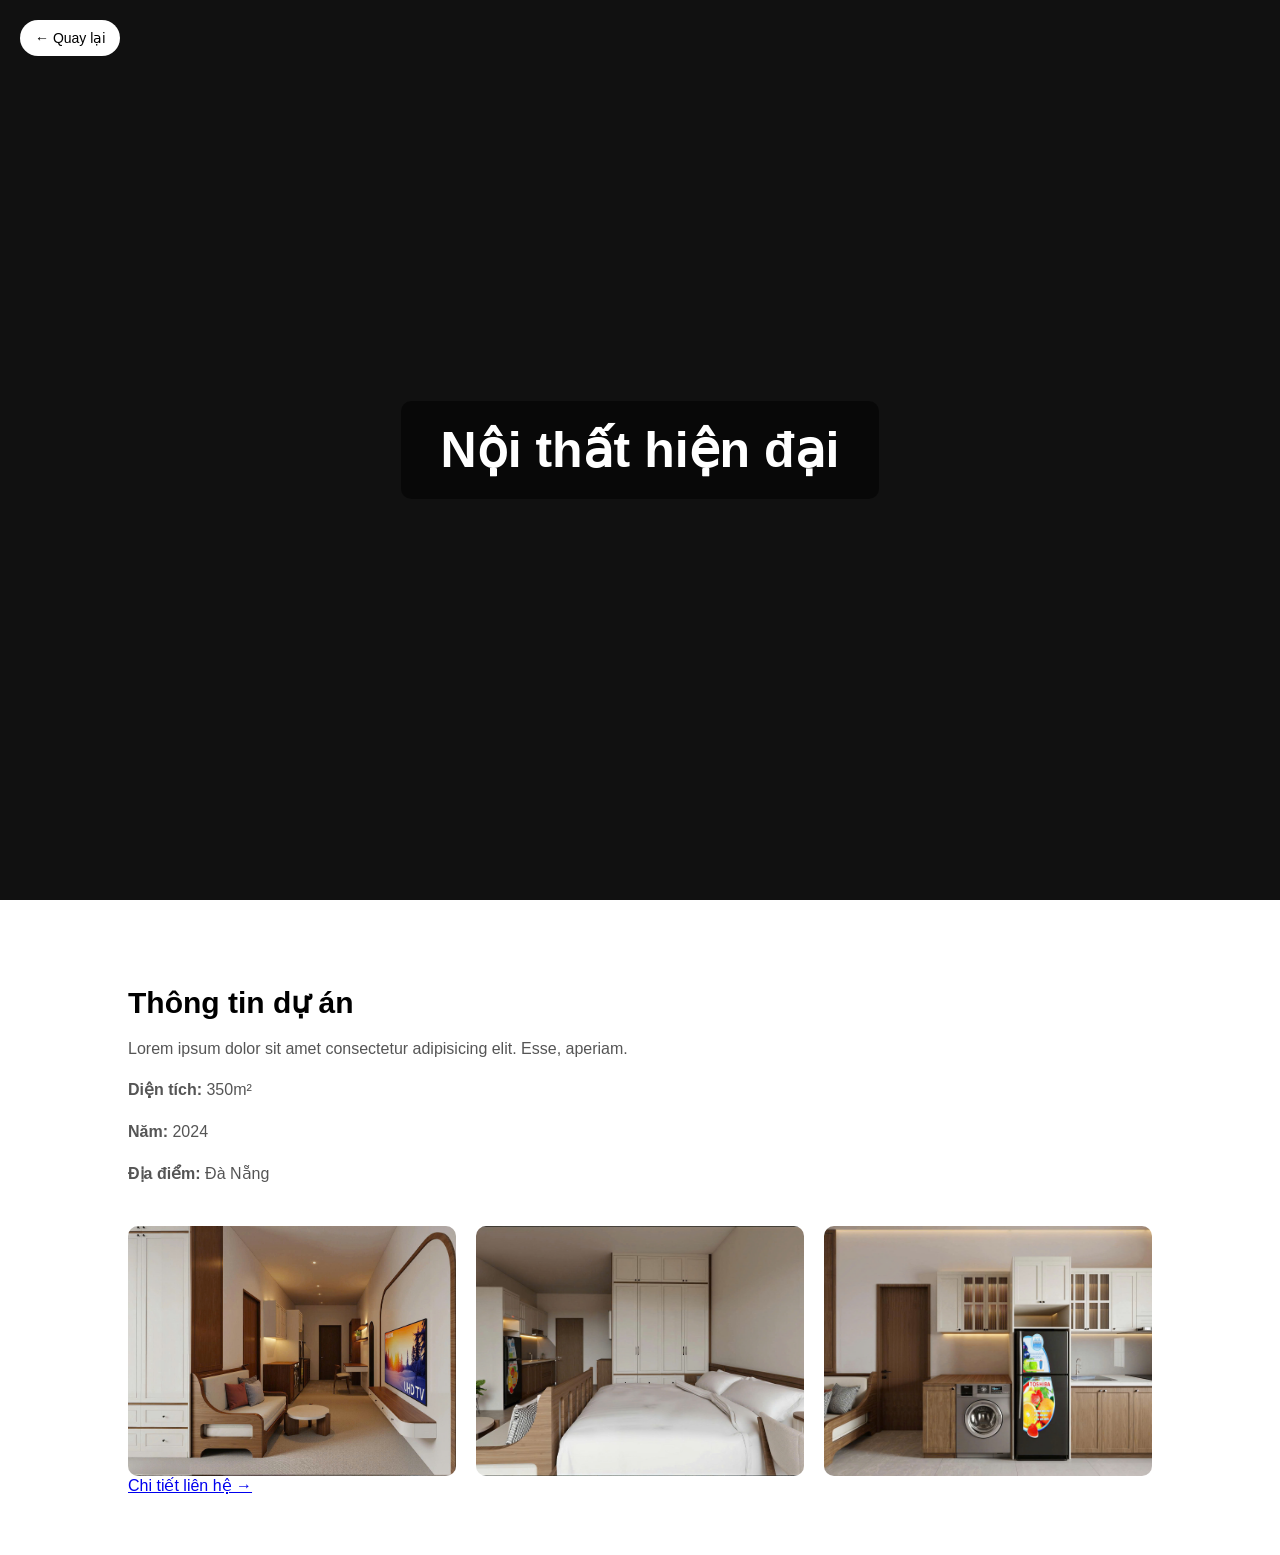
<file: components/noithat.html>
<!doctype html>
<html lang="vi">
  <head>
    <meta charset="UTF-8" />
    <title>Nội thất</title>
    <meta name="viewport" content="width=device-width, initial-scale=1.0" />

    <style>
      body {
        margin: 0;
        font-family: Arial, sans-serif;
        background: #111;
        color: #fff;
      }

      /* HERO */
      .hero {
        height: 100vh;
        background: url("https://images.unsplash.com/photo-1507089947368-19c1da9775ae")
          center/cover no-repeat;

        display: flex;
        align-items: center;
        justify-content: center;
        text-align: center;
      }

      .hero h1 {
        font-size: 50px;
        background: rgba(0, 0, 0, 0.5);
        padding: 20px 40px;
        border-radius: 10px;
      }

      /* CONTENT */
      .container {
        padding: 60px 10%;
        background: #fff;
        color: #000;
      }

      .info {
        margin-bottom: 40px;
      }

      .info h2 {
        font-size: 30px;
        margin-bottom: 10px;
      }

      .info p {
        color: #555;
        line-height: 1.6;
      }

      /* GALLERY */
      .gallery {
        display: grid;
        grid-template-columns: repeat(3, 1fr);
        gap: 20px;
      }

      .gallery img {
        width: 100%;
        height: 250px;
        object-fit: cover;
        border-radius: 10px;
        transition: 0.4s;
      }

      .gallery img:hover {
        transform: scale(1.05);
      }

      /* BACK BUTTON */
      .back {
        position: fixed;
        top: 20px;
        left: 20px;
        background: #fff;
        color: #000;
        padding: 10px 15px;
        border-radius: 20px;
        text-decoration: none;
        font-size: 14px;
      }
    </style>
  </head>

  <body>
    <!-- BACK -->
    <a href="/index.html#projects" class="back">← Quay lại</a>

    <!-- HERO -->
    <section class="hero">
      <h1>Nội thất hiện đại</h1>
    </section>

    <!-- CONTENT -->
    <section class="container">
      <div class="info">
        <h2>Thông tin dự án</h2>
        <p>
          Lorem ipsum dolor sit amet consectetur adipisicing elit. Esse,
          aperiam.
        </p>
        <p><strong>Diện tích:</strong> 350m²</p>
        <p><strong>Năm:</strong> 2024</p>
        <p><strong>Địa điểm:</strong> Đà Nẵng</p>
      </div>

      <div class="gallery">
        <img src="../img/noithat1.png" alt="Thi công nội thất" />
        <img src="../img/noithat2.png" alt="Thi công nội thất" />
        <img src="../img/noithat3.png" alt="Thi công nội thất" />
      </div>
      <a href="/index.html#contact">Chi tiết liên hệ →</a>
    </section>
  </body>
</html>
</file>
